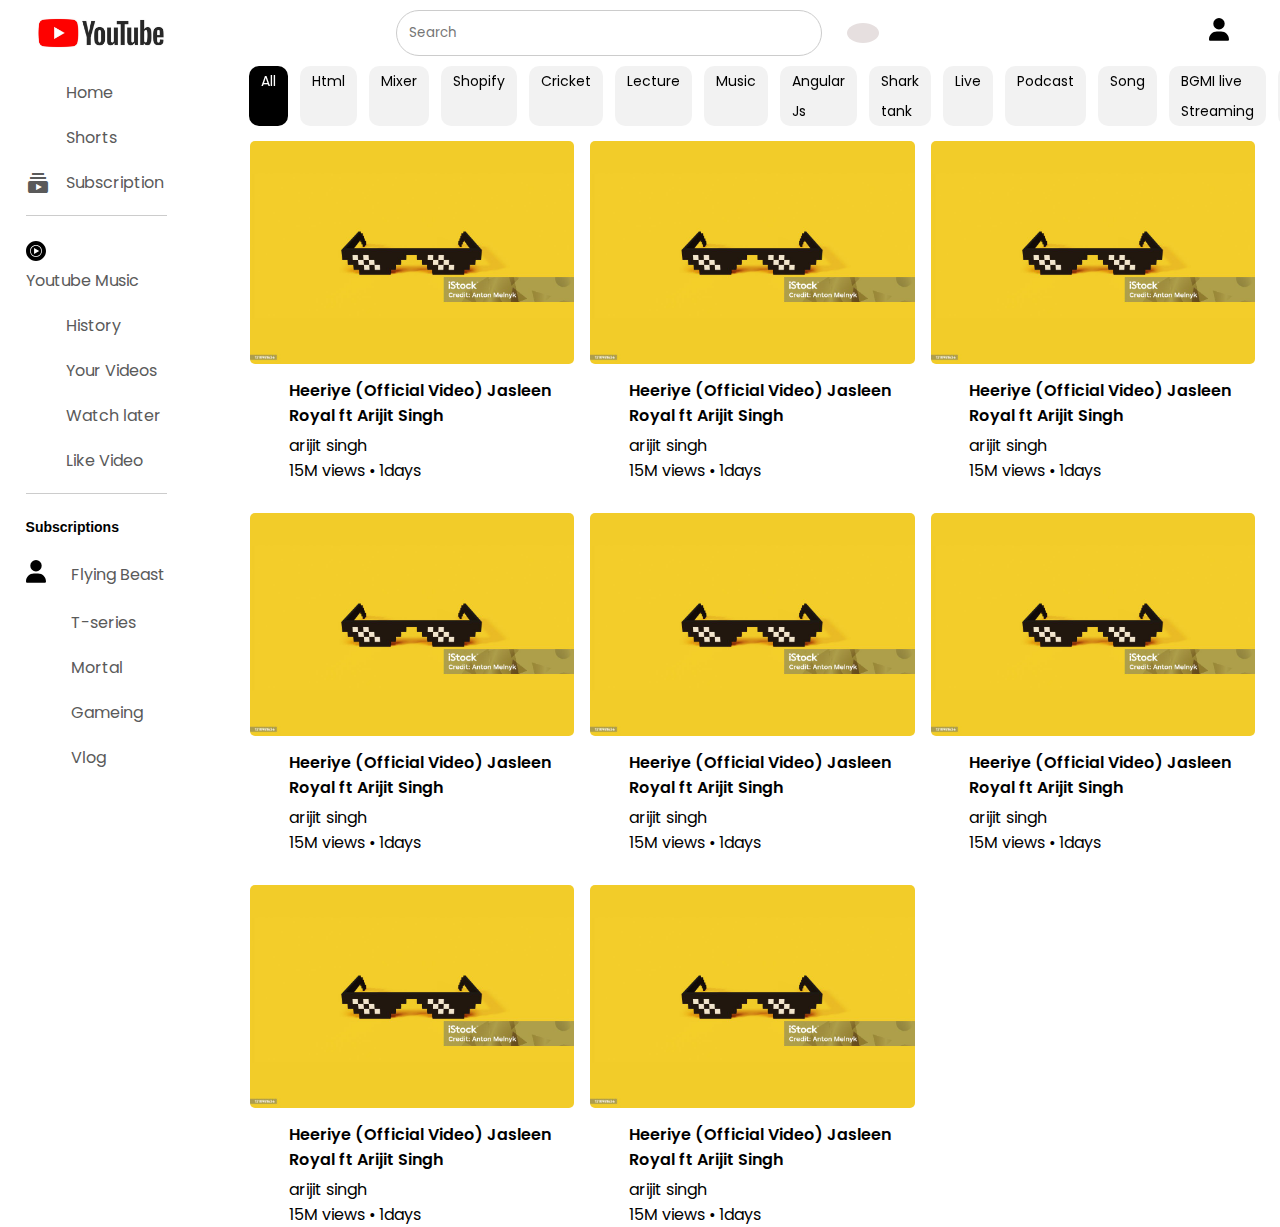
<file: youtube/index.html>
<!DOCTYPE html>
<html lang="en">

<head>
    <meta charset="UTF-8">
    <meta http-equiv="X-UA-Compatible" content="IE=edge">
    <meta name="viewport" content="width=device-width, initial-scale=1.0">
    <link rel="preconnect" href="https://fonts.googleapis.com">
    <link rel="preconnect" href="https://fonts.gstatic.com" crossorigin>
    <link href="https://fonts.googleapis.com/css2?family=Poppins:wght
    @500&display=swap" rel="stylesheet">
    <link rel="stylesheet" href="https://cdnjs.cloudflare.com/ajax/libs/font-awesome/6.5.1/css/all.min.css"
        integrity="sha512-DTOQO9RWCH3ppGqcWaEA1BIZOC6xxalwEsw9c2QQeAIftl+Vegovlnee1c9QX4TctnWMn13TZye+giMm8e2LwA=="
        crossorigin="anonymous" referrerpolicy="no-referrer" />
    <link href="https://fonts.googleapis.com/icon?family=Material+Icons" rel="stylesheet">
    <link rel="stylesheet" href="css/styles.css">
    <title>Youtube</title>
</head>

<body>
    <!-- todo Navbar Section Start   -->
    <nav class="div_flex">
        <div class="left_nav div_flex">
            <i class="fa-solid fa-bars" style="margin-right: 10px;"></i>

            <img src="images/ytlogo.png" class="logo">
        </div>
        <div class="middle_nav div_flex">
            <div class="search_box div_flex">
                <input type="search" placeholder="Search">

                <i class="fa-solid fa-magnifying-glass mag"></i>
            </div>

            <i class="fa-solid fa-microphone mic"></i>
        </div>
        <div class="right_nav div_flex">

            <i class="fa-solid fa-video" id="c1"></i>

            <i class="fa-regular fa-bell" id="c2"></i>       

            <i id="c3"><svg xmlns="http://www.w3.org/2000/svg" viewBox="0 0 448 512">!Font Awesome Free 6.5.1 by
                    @fontawesome - https://fontawesome.com License - https://fontawesome.com/license/free Copyright 2024
                    Fonticons, Inc.
                    <path
                        d="M224 256A128 128 0 1 0 224 0a128 128 0 1 0 0 256zm-45.7 48C79.8 304 0 383.8 0 482.3C0 498.7 13.3 512 29.7 512H418.3c16.4 0 29.7-13.3 29.7-29.7C448 383.8 368.2 304 269.7 304H178.3z" />
                </svg></i>
        </div>
    </nav>
    <!-- todo Navbar Section End   -->

    <!-- todo Sidebar Section Start   -->
    <div>
        <div class="sidebar">
            <div class="side-menu">

                <span><a href=""><i class="fa-solid fa-house"></i>
                        <p>Home</p>
                    </a></span>

                <span><a href=""><i class="fa-brands fa-squarespace"></i></i>
                        <p>Shorts</p>
                    </a></span>
                <span><a href=""><i class="material-icons">subscriptions</i>
                        <p>Subscription</p>
                    </a></span>
                <hr>
                <br>
                <span><a href=""><i class=""> <svg role="img" viewBox="0 0 24 24" xmlns="http://www.w3.org/2000/svg">
                                <title>YouTube Music</title>
                                <path
                                    d="M12 0C5.376 0 0 5.376 0 12s5.376 12 12 12 12-5.376 12-12S18.624 0 12 0zm0 19.104c-3.924 0-7.104-3.18-7.104-7.104S8.076 4.896 12 4.896s7.104 3.18 7.104 7.104-3.18 7.104-7.104 7.104zm0-13.332c-3.432 0-6.228 2.796-6.228 6.228S8.568 18.228 12 18.228s6.228-2.796 6.228-6.228S15.432 5.772 12 5.772zM9.684 15.54V8.46L15.816 12l-6.132 3.54z" />
                            </svg></i>
                        <p>Youtube Music</p>
                    </a></span>
                <span><a href=""><i class="fa-regular fa-clock"></i>
                        <p>History</p>
                    </a></span>
                <span><a href=""><i class="fa-solid fa-play"></i>
                        <p>Your Videos</p>
                    </a></span>
                <span><a href=""><i class="fa-regular fa-clock"></i>
                        <p>Watch later</p>
                    </a></span>
                <span><a href=""><i class="fa-regular fa-thumbs-up"></i>
                        <p>Like Video</p>
                    </a></span>
                <hr>
            </div>
            <br>
            <div class="sub">
                <p style="font-weight: 600; font-size: 14px; font-family: Verdana, Geneva, Tahoma, sans-serif;">
                    Subscriptions</p>
                <br>
                <a href=""><i id="c3"><svg xmlns="http://www.w3.org/2000/svg"
                            viewBox="0 0 448 512"><!--!Font Awesome Free 6.5.1 by @fontawesome - https://fontawesome.com License - https://fontawesome.com/license/free Copyright 2024 Fonticons, Inc.-->
                            <path
                                d="M224 256A128 128 0 1 0 224 0a128 128 0 1 0 0 256zm-45.7 48C79.8 304 0 383.8 0 482.3C0 498.7 13.3 512 29.7 512H418.3c16.4 0 29.7-13.3 29.7-29.7C448 383.8 368.2 304 269.7 304H178.3z" />
                        </svg></i>
                    <p>Flying Beast</p>
                </a>
                <a href=""><i class="fa-solid fa-circle-user" id="c3"></i>
                    <p>T-series</p>
                </a>
                <a href=""><i class="fa-solid fa-circle-user" id="c3"></i>
                    <p>Mortal</p>
                </a>
                <a href=""><i class="fa-solid fa-circle-user" id="c3"></i>
                    <p>Gameing</p>
                </a>
                <a href=""><i class="fa-solid fa-circle-user" id="c3"></i>
                    <p>Vlog</p>
                </a>
            </div>
        </div>
        <!-- todo Sidebar Section End  -->



        <!-- chips  -->
        <div class="middle-bar">
            <div class=" item dark">
                All
            </div>
            <div class="item">
                Html
            </div>
            <div class="item">
                Mixer
            </div>
            <div class="item">
                Shopify
            </div>
            <div class="item">
                Cricket
            </div>
            <div class="item">
                Lecture
            </div>
            <div class="item">
                Music
            </div>
            <div class="item">
                Angular Js
            </div>
            <div class="item">
                Shark tank
            </div>
            <div class="item">
                Live
            </div>
            <div class="item">
                Podcast
            </div>
            <div class="item">
                Song
            </div>
            <div class="item">
                BGMI live Streaming
            </div>
            <div class="item">
                Gameing
            </div>
        </div>

        <div class="container-center">
            <div class="listofvid">
                <a href="#"><img src="images\screen-image.jpg" class="thumbnail"></a>
                <div class="div_flex">
                    <i class="fa-solid fa-circle-user" id="c3"></i>
                    <div class="caption">
                        <a href="#">Heeriye (Official Video) Jasleen Royal ft Arijit Singh</a>
                        <p>arijit singh</p>
                        <p>15M views &bull; 1days</p>
                    </div>
                </div>
            </div>
            <div class="listofvid">
                <a href="#"><img src="images\screen-image.jpg" class="thumbnail"></a>
                <div class="div_flex">
                    <i class="fa-solid fa-circle-user" id="c3"></i>
                    <div class="caption">
                        <a href="#">Heeriye (Official Video) Jasleen Royal ft Arijit Singh</a>
                        <p>arijit singh</p>
                        <p>15M views &bull; 1days</p>
                    </div>
                </div>
            </div>
            <div class="listofvid">
                <a href="#"><img src="images\screen-image.jpg" class="thumbnail"></a>
                <div class="div_flex">
                    <i class="fa-solid fa-circle-user" id="c3"></i>
                    <div class="caption">
                        <a href="#">Heeriye (Official Video) Jasleen Royal ft Arijit Singh</a>
                        <p>arijit singh</p>
                        <p>15M views &bull; 1days</p>
                    </div>
                </div>
            </div>
            <div class="listofvid">
                <a href="#"><img src="images\screen-image.jpg" class="thumbnail"></a>
                <div class="div_flex">
                    <i class="fa-solid fa-circle-user" id="c3"></i>
                    <div class="caption">
                        <a href="#">Heeriye (Official Video) Jasleen Royal ft Arijit Singh</a>
                        <p>arijit singh</p>
                        <p>15M views &bull; 1days</p>
                    </div>
                </div>
            </div>
            <div class="listofvid">
                <a href="#"><img src="images\screen-image.jpg" class="thumbnail"></a>
                <div class="div_flex">
                    <i class="fa-solid fa-circle-user" id="c3"></i>
                    <div class="caption">
                        <a href="#">Heeriye (Official Video) Jasleen Royal ft Arijit Singh</a>
                        <p>arijit singh</p>
                        <p>15M views &bull; 1days</p>
                    </div>
                </div>
            </div>
            <div class="listofvid">
                <a href="#"><img src="images\screen-image.jpg" class="thumbnail"></a>
                <div class="div_flex">
                    <i class="fa-solid fa-circle-user" id="c3"></i>
                    <div class="caption">
                        <a href="#">Heeriye (Official Video) Jasleen Royal ft Arijit Singh</a>
                        <p>arijit singh</p>
                        <p>15M views &bull; 1days</p>
                    </div>
                </div>
            </div>
            <div class="listofvid">
                <a href="#"><img src="images\screen-image.jpg" class="thumbnail"></a>
                <div class="div_flex">
                    <i class="fa-solid fa-circle-user" id="c3"></i>
                    <div class="caption">
                        <a href="#">Heeriye (Official Video) Jasleen Royal ft Arijit Singh</a>
                        <p>arijit singh</p>
                        <p>15M views &bull; 1days</p>
                    </div>
                </div>
            </div>
            <div class="listofvid">
                <a href="#"><img src="images\screen-image.jpg" class="thumbnail"></a>
                <div class="div_flex">
                    <i class="fa-solid fa-circle-user" id="c3"></i>
                    <div class="caption">
                        <a href="#">Heeriye (Official Video) Jasleen Royal ft Arijit Singh</a>
                        <p>arijit singh</p>
                        <p>15M views &bull; 1days</p>
                    </div>
                </div>
            </div>
        </div>
    </div>
    </div>
</body>

</html>
</file>
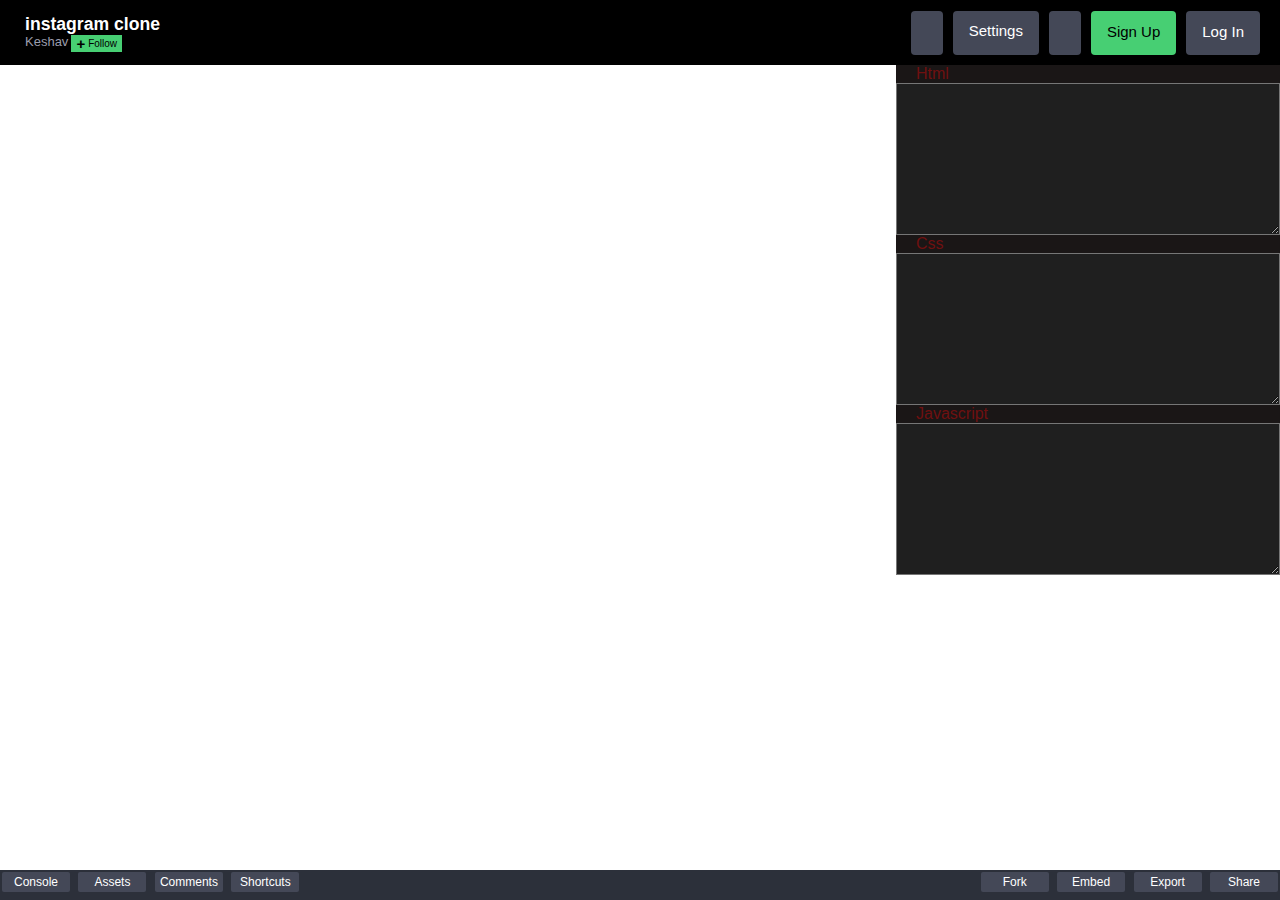
<file: codepen_ux/codepen.html>
<!DOCTYPE html>
<html lang="en">

<head>
  <meta charset="UTF-8" />
  <meta name="viewport" content="width=device-width, initial-scale=1.0" />
  <title>instagram clone</title>
  <!-- Link for logo and text -->
  <link rel="shortcut icon"
    href="https://cpwebassets.codepen.io/assets/favicon/favicon-aec34940fbc1a6e787974dcd360f2c6b63348d4b1f4e06c77743096d55480f33.ico"
    type="image/x-icon" />
  <link rel="stylesheet" href="https://cdnjs.cloudflare.com/ajax/libs/font-awesome/6.5.1/css/all.min.css"
    integrity="sha512-DTOQO9RWCH3ppGqcWaEA1BIZOC6xxalwEsw9c2QQeAIftl+Vegovlnee1c9QX4TctnWMn13TZye+giMm8e2LwA=="
    crossorigin="anonymous" referrerpolicy="no-referrer" />
  <link rel="stylesheet" href="codepen.css" />
</head>

<body>

  <!-- Nav bar -->
  <div class="upperbar">
    <!-- Left side of Navbar -->
    <div class="left_nav_bar">
      <div class="left_child">
        <i class="fa-brands fa-codepen"></i>
      </div>
      <div class="right_child">
        <div class="logo_right">instagram clone</div>
        <div class="lower_part_right_logo">
          <p>Keshav</p>
          <div class="button_follow"><strong>+</strong>Follow</div>
        </div>
      </div>
    </div>

    <!-- <-- Right side of Navbar -->
    <div class="right">
      <ul>
        <li>
          <i class="fa-solid fa-heart"></i>
        </li>
        <li>
          <p><i class="fa-solid fa-gear"></i>Settings</p>
        </li>
        <li>
          <i class="fa-solid fa-book"></i>
        </li>
        <li>Sign Up</li>
        <li>Log In</li>
      </ul>
    </div>
  </div>
  <section class="body_middle">
    <!-- <div class="container">
    <div class="right">
        <iframe id="output"></iframe>

    </div> -->

    <div class="right_12">
      <label><i class="fa-brands fa-html5"></i>Html</label>
      <textarea name="" id="html-code" onkeyup="run()" cols="30" rows="10"></textarea>
      <label><i class="fa-brands fa-css3-alt"></i>Css</label>
      <textarea name="" id="Css-code" onkeyup="run()" cols="30" rows="10"></textarea>
      <label><i class="fa-brands fa-css3-alt"></i>Javascript</label>
      <textarea name="" id="Js-code" onkeyup="run()" cols="30" rows="10"></textarea>
    </div>

    </div>
    <script>

      function run() {
        let htmlCode = document.getElementById("html-code").values;
        let CssCode = document.getElementById("Css-code").values;
        let JSCode = document.getElementById("JS-code").values;
        // let output=document.getElementById("output");
        output.contentDocument.body.innerHTML = htmlCode + "<style>" + CssCode + "<style>";
        output.contentWindow.eval(JSCode);
      }
    </script>
  </section>



  <!-- footer -->
  <div class="bottom_bar ">
    <!-- left buttons of footer -->
    <div class="left_buttons">
      <button>Console</button>
      <button>Assets</button>
      <button>Comments</button>
      <button>Shortcuts</button>
    </div>

    <!-- Right buttons of footer -->
    <div class="buttons_right_footer">
      <button>Fork</button>
      <button>Embed</button>
      <button>Export</button>
      <button class="button">Share</button>
    </div>

  </div>
</body>

</html>
</file>
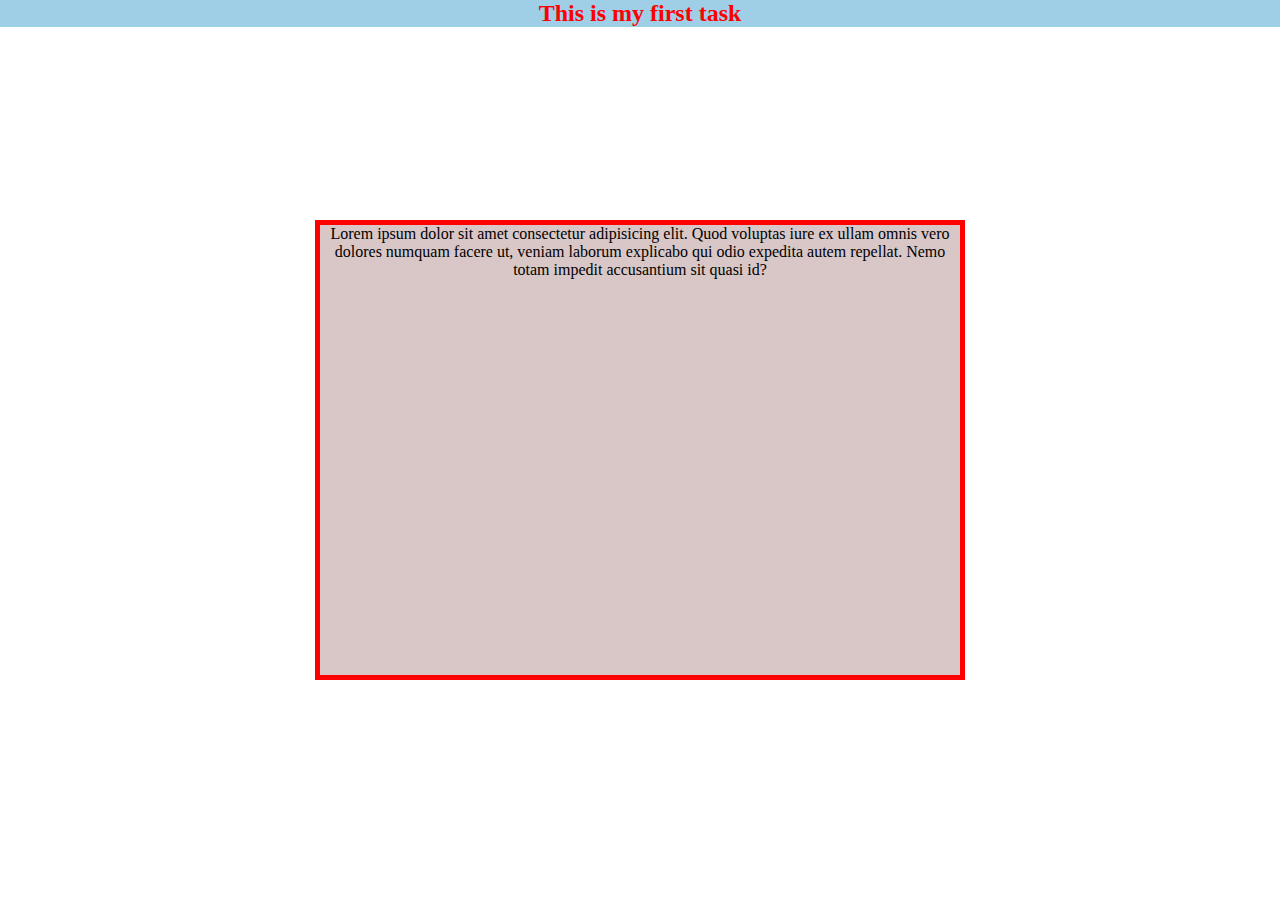
<file: layout_ux/task1.html>
<!DOCTYPE html>
<html lang="en">

<head>
    <meta charset="UTF-8">
    <meta name="viewport" content="width=device-width, initial-scale=1.0">
    <title>Document</title>

    <style>
        * {
            margin: 0;
            padding: 0;

        }

        h2 {
            /* float: left; */
            text-align: center;
            color: red;
            background: #9ecfe7;
        }

        .center {
            background: #d9c7c7;
            text-align: center;
            border: 5px solid red;
            position: absolute;
            top: 50%;
            left: 50%;
            height: 50%;
            width: 50%;
            transform: translate(-50%, -50%);
            padding: 0px;
        }
    </style>
</head>

<body>
    <h2> This is my first task</h2>
    <div class="center">
        <p>Lorem ipsum dolor sit amet consectetur adipisicing elit. Quod voluptas iure ex ullam omnis vero dolores
            numquam facere ut, veniam laborum explicabo qui odio expedita autem repellat. Nemo totam impedit accusantium
            sit quasi id?</p>

    </div>
</body>

</html>
</file>
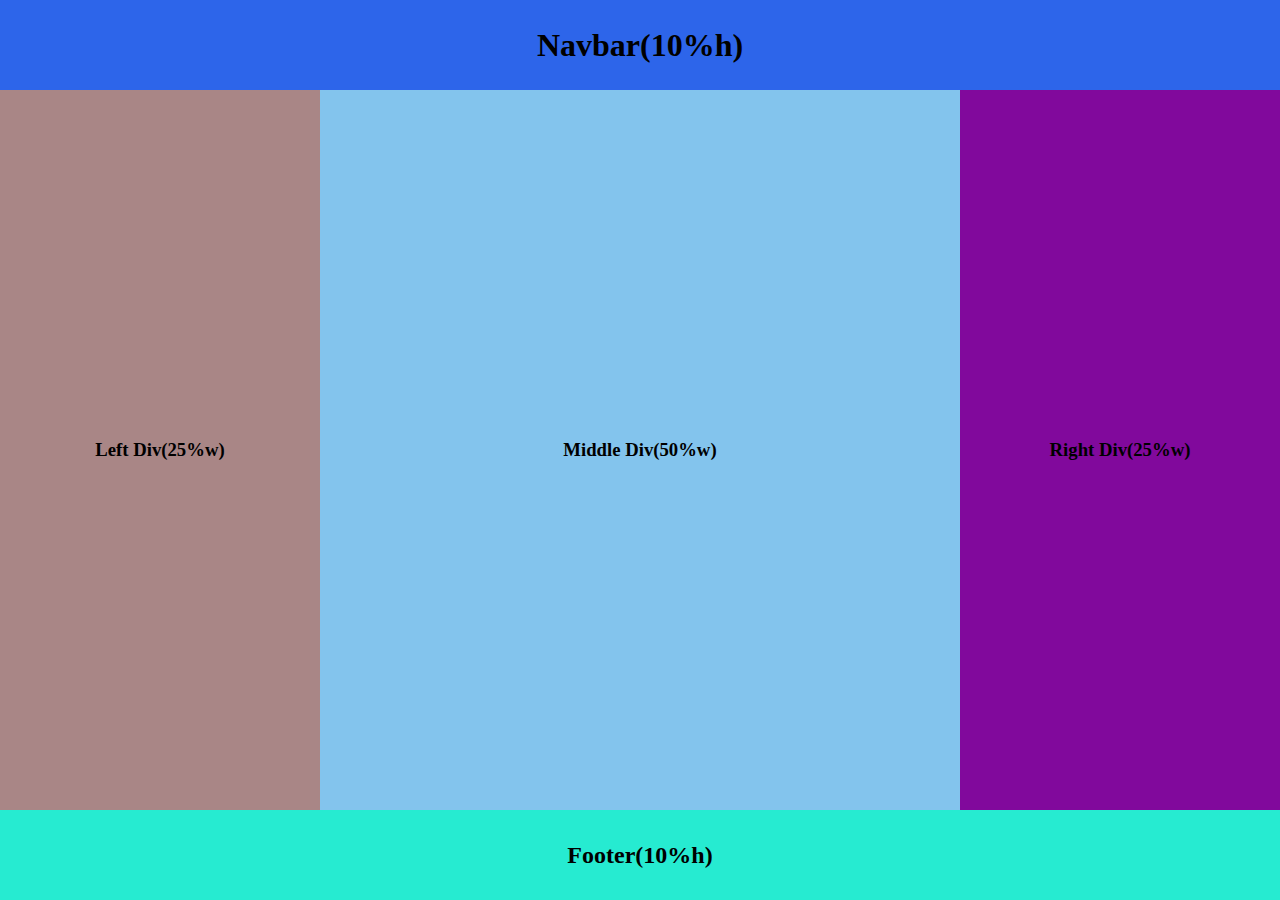
<file: layout_ux/task3.html>
<!DOCTYPE html>
<html lang="en">
<head>
    <meta charset="UTF-8">
    <meta name="viewport" content="width=device-width, initial-scale=1.0">
    <title>Document</title>
    <link rel="stylesheet" href="style3.css">
</head>
<body>
    <!-- create the header -->
    <div class="header">
        <h1>Navbar(10%h)</h1>
    </div>

    <!-- create the middle -->
    <div class="middle">
        <!-- create the left child div -->
        <div class="leftChild"><h3>Left Div(25%w)</h3></div>
        <!-- create the center child div -->
        <div class="centerChild"><h3>Middle Div(50%w)</h3></div>
        <!-- create the right child div -->
        <div class="rightChild"><h3>Right Div(25%w)</h3></div>
    </div>

    <!-- create the footer -->
    <div class="footer"><h2>Footer(10%h)</h2></div>
</body>
</html>
</file>
<file: youtube/css/styles.css>
*{
    margin: 0;
    padding: 0;
    box-sizing: border-box;
    font-family: 'Poppins';
}
a{
    text-decoration: none;
    color: #5a5a5a;
}
img{
    cursor: pointer;
}
.div_flex{
    display: flex;
    align-items: center;
}
nav{
    padding: 10px 2%;
    justify-content: space-between;
    /* box-shadow: 0 0 10px rgba(0,0,0,0.2); */
    background-color: #fff;
    position: sticky;
    top: 0;
    z-index: 10;
}
.right_nav img{
    width: 25px;
    margin-right: 25px;
}
#c1{
    width: 25px;
    margin-right: 25px;
}
#c2{
    width: 25px;
    margin-right: 25px;
}
#c3{
    width: 20px;
    margin-right: 25px;
}
.right_nav .user_icon{
    width: 35px;
    border-radius: 50%;
    margin-right: 0;
}
.left_nav .menu_icon{
    width: 22px;
    margin-right: 25px;
}
.left_nav .logo{
    width: 130px;
}
.middle_nav .mic{
    background-color: #e6dfdf;
    border-radius: 50%;
    padding: 10px;
    width: 32px;
}
.middle_nav .mic:hover{
    background-color: rgb(196, 186, 186);
    
}
.middle_nav .search_box{
    border: 1px solid #ccc;
    margin-right: 25px;
    padding: 12px 12px;
    border-radius: 30px;
}
.middle_nav .search_box input{
    width: 400px;
    border: 0;
    outline: 0;
    background-color: transparent;
}
.middle_nav .search_box img{
    width: 15px;
}




/* middle-line*/
.middle-bar {
    /* border-top: 1px solid rgba(0, 0, 0, 0.1);
    border-bottom: 1px solid rgba(0, 0, 0, 0.1); */
    display: flex;
    position: fixed;
    top: 56px;
    right: 0;
    left: 225px;
    background-color: white;
  }
  
  .item {
    /* border: 1px solid rgba(0, 0, 0, 0.1); */
    background-color: rgba(0, 0, 0, 0.05);
    font-size: 14px;
    padding: 0 12px;
    line-height: 30px;
    border-radius: 10px;
    margin: 10px 12px 12px 0;
    cursor: pointer;
  }
  
  .item:first-child {
    margin-left: 24px;
  }
  
  .dark{
    background-color: black;
    color: white;
  }
.sidebar{
    background-color: #fff;
    width: 15%;
    height: 100vh;
    position: fixed;
    top: 0;
    padding-left: 2%;
    padding-top: 80px;
    overflow-x: hidden;
    overflow-y: auto;
}
.side-menu a{
    width: 20px;
    margin-right: 20px;
    display: flex;
    align-items: center;
    margin-bottom: 20px;
    width: fit-content;
    flex-wrap: wrap;
}
.side-menu a i{
    width: 20px;
    margin-right: 20px;
}
.side-menu hr{
    border: 0;
    height: 1px;
    background-color: #ccc;
    width: 85%;
}
.sub h3{
    font-size: 13px;
    margin: 20px 0;
    color: #5a5a5a;
}
.sub a{
    display: flex;
    align-items: center;
    margin-bottom: 20px;
    width: fit-content;
    flex-wrap: wrap;
}
.sub a img{
    width: 25px;
    border-radius: 50%;
    margin-right: 20px;
}
.small-sidbar{
    width: 5%;   
}
.small-sidbar a p{
    display: none;
}
.small-sidbar h3{
    display: none;
}
.small-sidbar hr{
    width: 50%;
    margin-bottom: 25px;
}
.container{
    background-color: rgb(241, 241, 241);
    padding: 300px 2% 20px 17%;
}
.large_container{
    padding-left: 7%;
}
.banner{
    width: 100%;
}
.banner img{
    width: 100%;
    border-radius: 8px;
}
.container-center{
    font-family: Roboto;
    display: grid;
    grid-template-columns: repeat(auto-fit , minmax(250px, 1fr));
    grid-column-gap: 16px;
    grid-row-gap: 30px;
    margin-top: 75px;
    margin-left: 250px;
    margin-right: 25px;
}
.listofvid .thumbnail{
    width: 100%;
    border-radius: 5px;
}
.listofvid .div_flex{
    align-items: flex-start;
    margin-top: 7px;
}
.listofvid .div_flex img{
    width: 35px;
    border-radius: 50%;
    margin-right: 10px;
}
.listofvid.div_flex .caption{
     color: #5a5a5a;
     font-size: 13px;
}
.listofvid .div_flex .caption a{
    color: #000;
    font-weight: 600;
    display: block;
    margin-bottom: 5px;
}
</file>
<file: codepen_ux/codepen.css>
/* setting the margine and padding zero */
*{
    margin:0px;
    padding: 0px;
    font-family: 'Lucida Grande', 'Lucida Sans Regular', 'Lucida Sans', 'Lucida Sans Unicode', Geneva, Verdana, sans-serif;
    
}
/* this is the upper bar i.e navbar */
.upperbar
{
    width: 100%;
    position: sticky;
    top: 0px;
    display: flex;
    justify-content: space-between;
    height: 65px;
    color: white;
    background-color: black;
}
/* Styling for the right side elements within the navbar */ 
.upperbar
 .right ul li svg{
    fill: white;
    margin: 0px 4px 0px 0px;
    height: 18px;
    width: 18px;
}


.upperbar
 .right ul li{
    display: flex;
    border-radius: 4px;
    height: 20px;
    padding: 12px 16px;
    background-color: #444857;
    margin: 1px 10px 1px 0px;
    list-style: none;
}


.upperbar
 .right ul{
    display: flex;
    margin:0px 10px;
}


.upperbar
 .right ul li:nth-child(4){
    background-color: #47cf73;
    color: black;
}


.upperbar
 .right{
    font-size: 15px;
    display: flex;
    align-items: center;
    align-items: center;
    justify-items: left_nav_bar;
}


.right_child .logo_right{
    font-weight: bolder;
    font-size: 1.1em;
}

/* this is for author name in left part
 */
.upperbar
 .right p{
    position: relative;
    bottom: 1px;
}

/* 
 */
.upperbar
 .left_nav_bar{
    margin-left: 15px;
    align-items: center;
    align-items: center;
    display: flex;
}

/* for adjusting svg of left_nav_bar section of upp.upperbar
 */
.upperbar
 .left_nav_bar .left_nav_bar_child {
    position: relative;
    top: 3px;
    fill: white;
    height: 65px;
    width: 30px;
    background-color: white;
}

/* To give margin to right section of upp.upperbar
 */
.upperbar
 .left_nav_bar .right_child{
    margin-left: 10px;
}

/* to adjust text of right section of upp.upperbar
 */
.upperbar
 .left_nav_bar .right_child p{
    color: #9B9DAD;
    font-size: 13px;
    position: relative;
    bottom: 1px;
}

/* to design follow button of upp.upperbar
 */
.upperbar
 .left_nav_bar .right_child .button_follow{
    padding: 0px 5px;
    background-color: #47cf73;
    border: none;
    margin-left: 3px;
    color: black;
    height: 17px;
    font-weight: 200;
    display: flex;
    align-items: center;
    font-size: 10px;
}

/*  added + sign */
strong{
    font-weight: bold;
    font-size: 15px;
    margin-right: 3px;
}

/* setting display flex */
.upperbar
 .left_nav_bar .right_child .lower_part_right_logo{
    display: flex;
}

/* bottom_bar */
/* to design basic structure of bottom_bar */
.bottom_bar{
    height: 30px;
    position: fixed;
    bottom: 0px;
    z-index: 3;
    width: 100%;
    background-color: #2c303a;
    display: flex;
    justify-content: space-between;
}
/* To design left_nav_bar side buttons */
.bottom_bar .left_nav_bar_buttons{
    margin-left: 2px;
    width: 280px;
    height: 100%;
    display: flex;
    align-items: center;
    justify-content: center;
}

/* To design all the bottom_bar buttons  */
.bottom_bar button{
    color: white;
    width: 68px;
    margin: 2px;
    text-align: center;
    border: none;
    padding:3px 0px;
    font-size: 12px;
    border-radius: 2px;
    background-color: #444857;
}

/* To design right bottom_bar buttons seperately */
.bottom_bar .buttons_right_bottom_bar{
    margin-left: 2px;
    width: 240px;
    height: 100%;
    display: flex;
    align-items: center;
    justify-content: center;
}
.bottom_bar .buttons_right_bottom_bar button{
    width: 50px;
}

.bottom_bar .buttons_right_bottom_bar button svg{
    fill: white;
    margin-right: 5px;
    width: 10px;
    height: 10px;
}

/* Hover effect for the the left section of the navbar */
.upperbar
 .left_nav_bar .lower_part_right_logo p:hover{
    color: white;
}

/* Hover effect for the follow button within the left section of the navbar */
.upperbar
 .left_nav_bar .lower_part_right_logo .button_follow:hover{
    background-color: #248c46;
    color: white;
}

/* Hover effect for the right side elements within the navbar */
.upperbar
 .right ul li:hover{
    background-color: #5a5f73;
}

/* Hover effect for the fourth item within the right side elements of the navbar */

.upperbar
 .right ul li:nth-child(4):hover{
    background-color: #248c46;
    color: white;
}

/* Hover effect for the SVG icon within the top of the left section of the navbar */
.left_nav_bar_top_top svg:hover{
    background-color: #5a5f73;
} 

/* Hover effect for buttons within the bottom bar */
.bottom_bar button:hover{
    background-color: #5a5f73;
}



.right_12{
    display: flex;
    flex-direction: column;
    width: 30%;
    float:right;
    background-color:rgb(26, 22, 22) ;
    color: rgb(111, 16, 16);
    height: 8%;
    /* padding-top: 1%; */
}
textarea{
    background: #1F1F1F;
    color:white;
    height: 8%;
   

}
.body_middle
{
    background: #454545;
    color: #fff;
    margin-top:0px;
    margin-bottom: 10px;
    box-sizing: border-box;
}
label i {
    padding: 10px;
    font-weight: 500;
    
}
</file>
<file: layout_ux/style3.css>
/* set the margin and padding to zero for all initially */
*{
    margin: 0px;
    padding: 0px;
}

/* make the body height 100% of the screen */
body{
    height: 100vh;
}

/* make the header 10% of the screen and color it light blue */
.header{
    display: flex;
    justify-content: center;
    align-items: center;
    height: 10vh;
    background-color: #2D65EA;
}

/* height of middle will be 80% of screen and will be having two childs*/
.middle{
    height: 80vh;
    display: flex;
}

/* make the leftChild of middle 25% width of entire screen  */
.leftChild{
    display: flex;
    justify-content: center;
    align-items: center;
    width: 25%;
    background-color: #a98686;
}

/* make the middle one as 50% width of the screen */
.centerChild{
    display: flex;
    justify-content: center;
    align-items: center;
    width: 50%;
    background-color: #83c4ed;
}

/* make the rightChild of middle 25% fo the entire screen */
.rightChild{
    display: flex;
    justify-content: center;
    align-items: center;
    width: 25% ;
    background-color: #81099c;
}

/* make the footer of height 10% of the screen  */
.footer{
    display: flex;
    justify-content: center;
    align-items: center;
    height: 10vh;
    background-color: #26ebd1;
}
</file>
